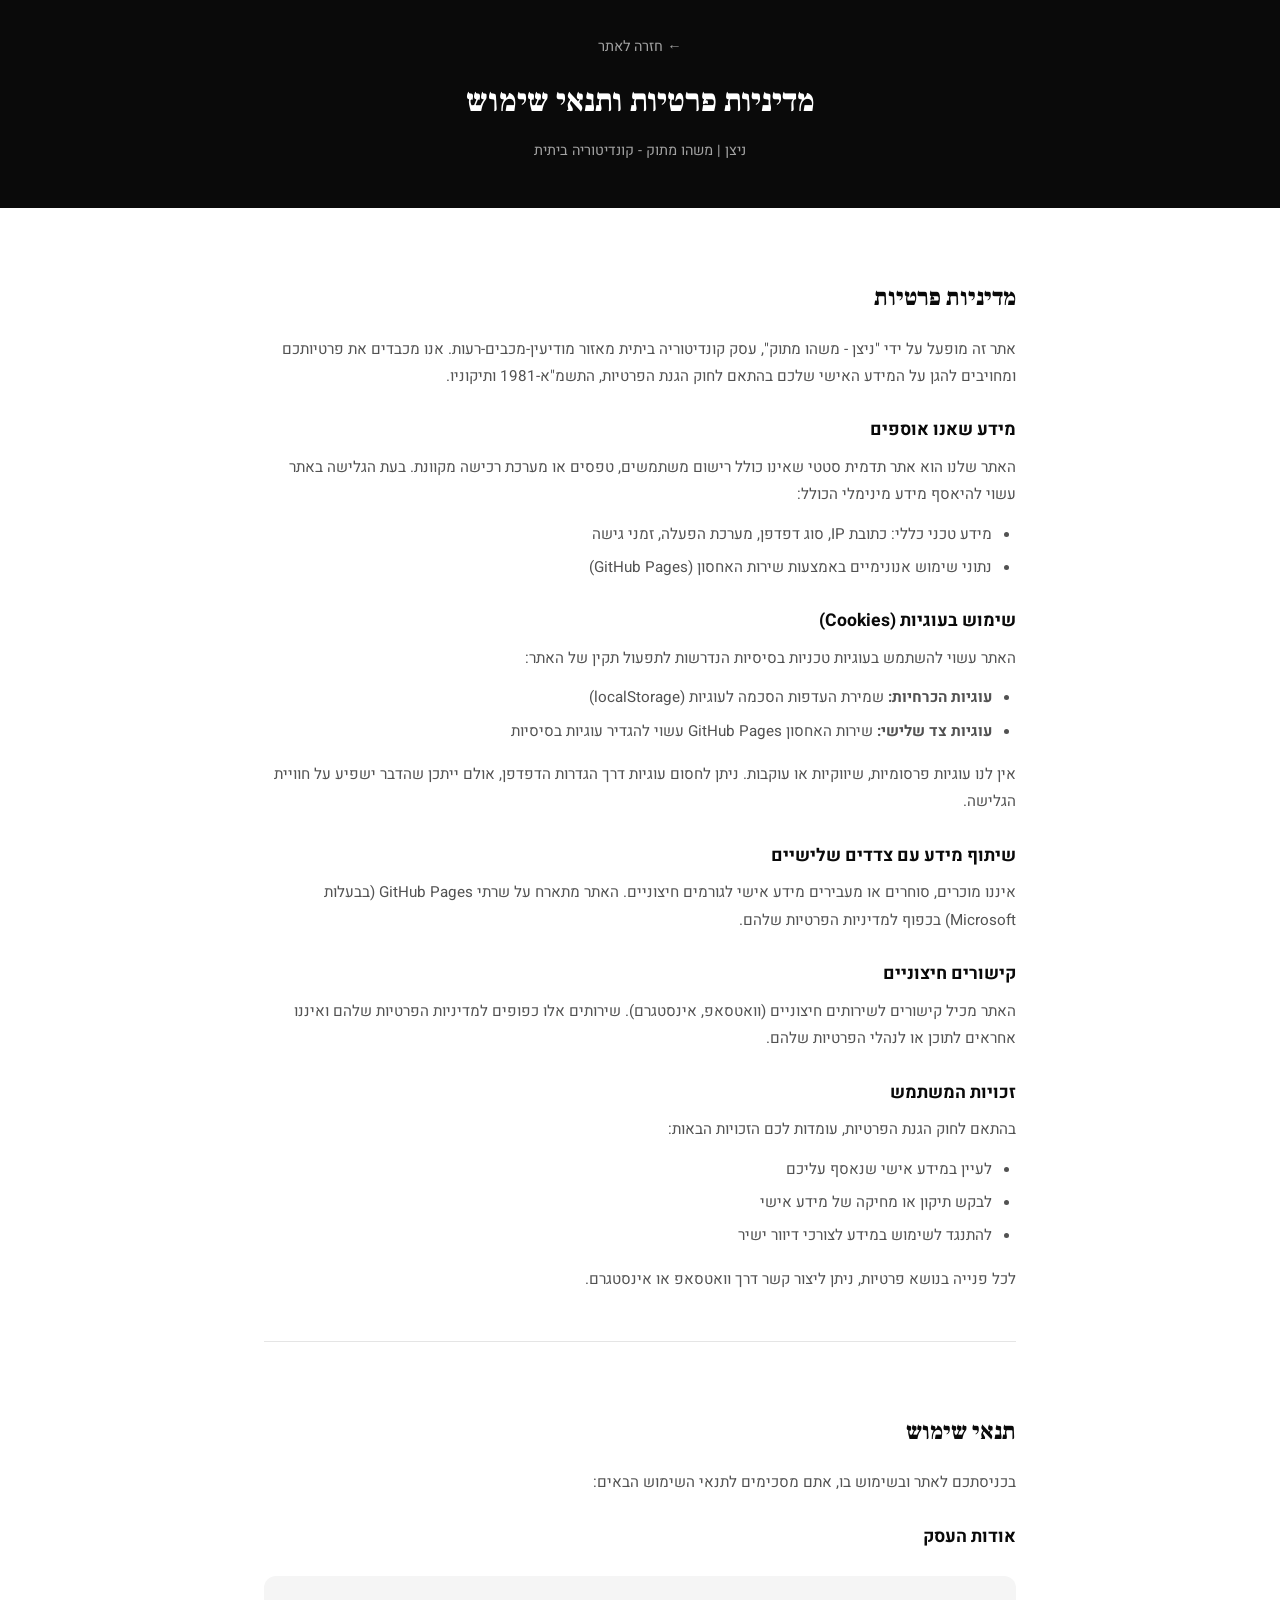
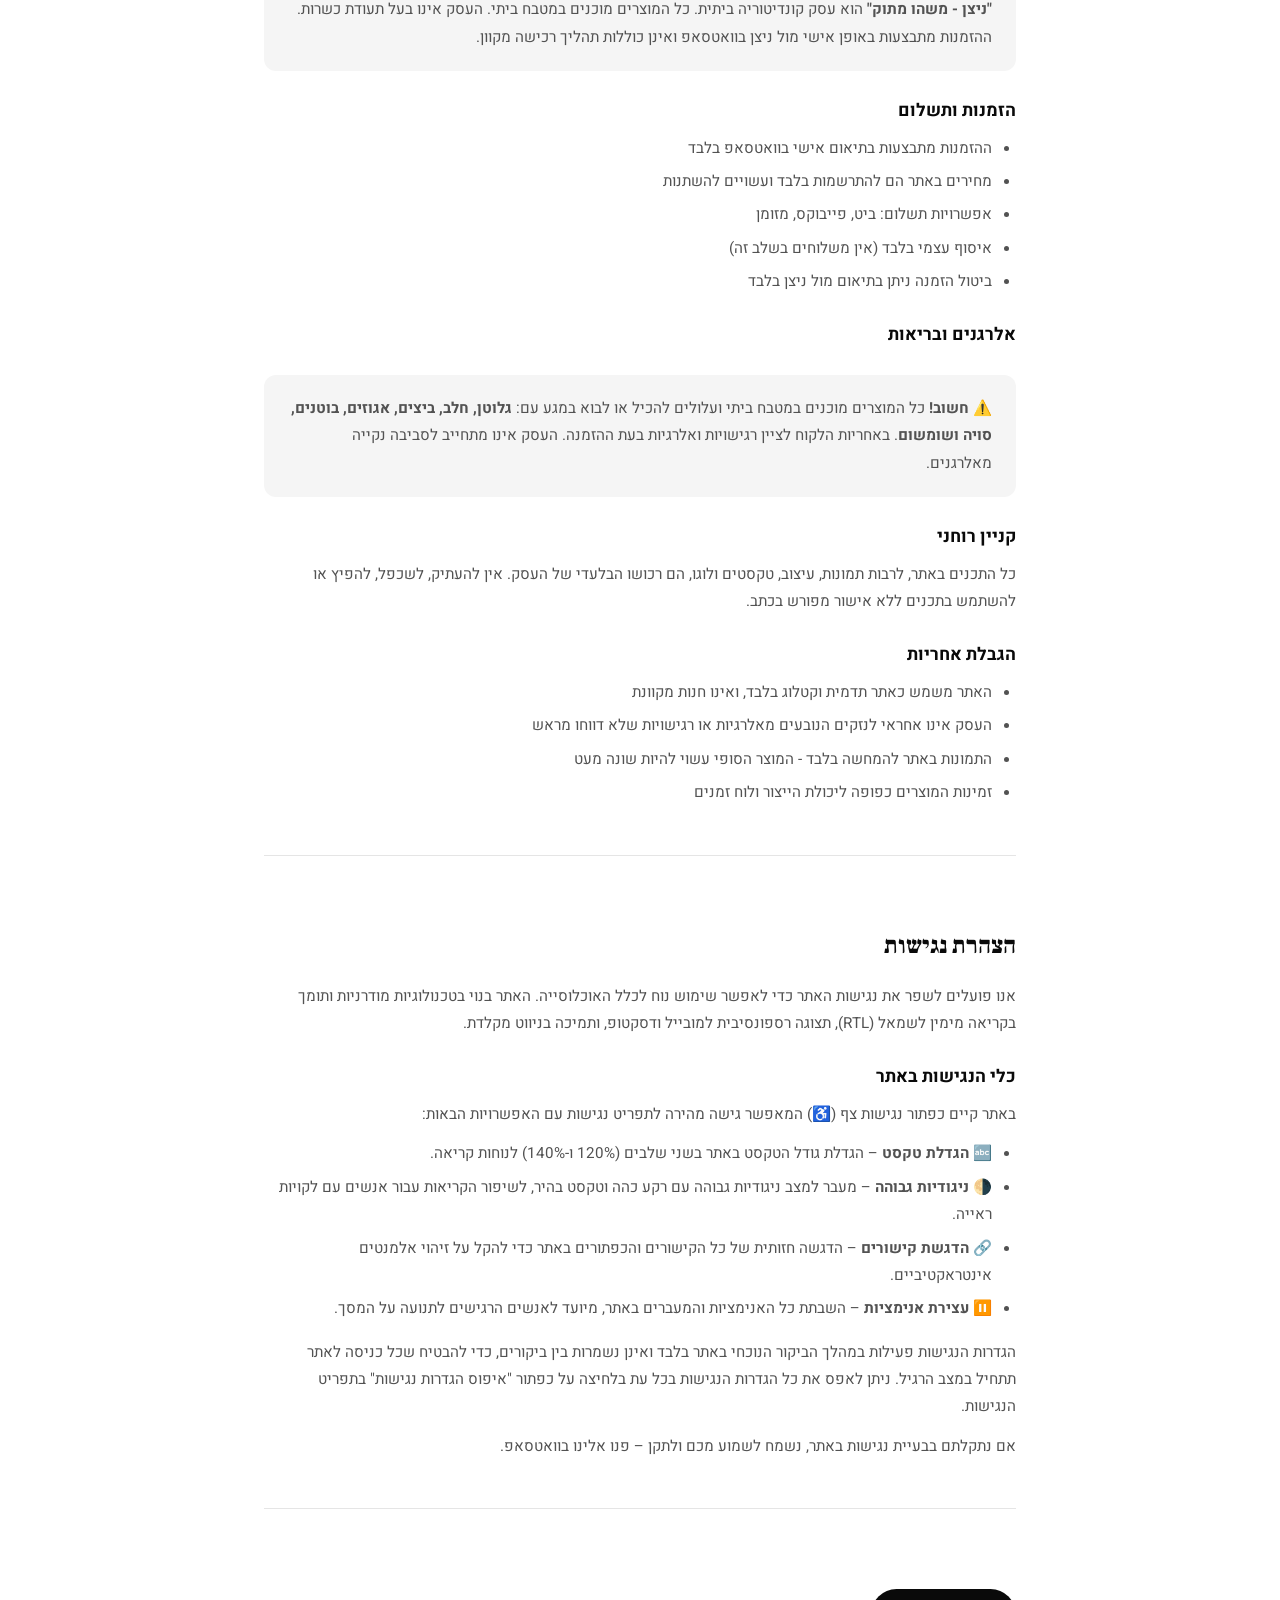
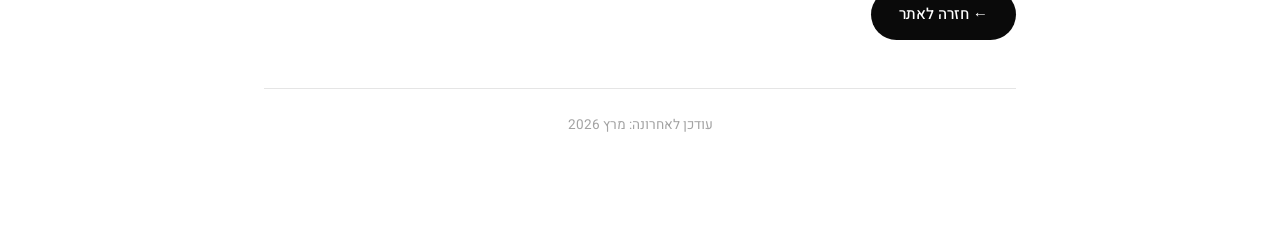
<file: privacy.html>
<!DOCTYPE html>
<html lang="he" dir="rtl">
<head>
  <meta charset="UTF-8">
  <meta name="viewport" content="width=device-width, initial-scale=1.0">
  <title>מדיניות פרטיות ותנאי שימוש | ניצן - משהו מתוק</title>
  <link rel="icon" href="images/logo.png" type="image/png">
  <link rel="preconnect" href="https://fonts.googleapis.com">
  <link rel="preconnect" href="https://fonts.gstatic.com" crossorigin>
  <link href="https://fonts.googleapis.com/css2?family=Heebo:wght@300;400;500;700;900&family=Frank+Ruhl+Libre:wght@400;700;900&display=swap" rel="stylesheet">
  <style>
    :root {
      --black: #0a0a0a;
      --white: #ffffff;
      --gray-100: #f5f5f5;
      --gray-400: #a3a3a3;
      --gray-500: #737373;
      --gray-600: #525252;
      --gray-800: #262626;
    }

    * { margin: 0; padding: 0; box-sizing: border-box; }

    body {
      font-family: 'Heebo', sans-serif;
      color: var(--black);
      background: var(--white);
      line-height: 1.8;
    }

    .page-header {
      background: var(--black);
      color: var(--white);
      padding: 32px 24px;
      text-align: center;
    }

    .page-header a {
      color: var(--gray-400);
      text-decoration: none;
      font-size: 0.9rem;
      transition: color 0.3s;
    }

    .page-header a:hover { color: var(--white); }

    .page-header h1 {
      font-family: 'Frank Ruhl Libre', serif;
      font-size: 2rem;
      font-weight: 900;
      margin-top: 12px;
    }

    .page-header p {
      color: var(--gray-400);
      font-size: 0.9rem;
      margin-top: 8px;
    }

    .content {
      max-width: 800px;
      margin: 0 auto;
      padding: 48px 24px 80px;
    }

    h2 {
      font-family: 'Frank Ruhl Libre', serif;
      font-size: 1.5rem;
      font-weight: 900;
      margin: 40px 0 16px;
      padding-top: 20px;
    }

    h2:first-of-type { margin-top: 0; }

    h3 {
      font-size: 1.1rem;
      font-weight: 700;
      margin: 24px 0 8px;
    }

    p, li {
      color: var(--gray-600);
      font-size: 0.95rem;
      margin-bottom: 12px;
    }

    ul {
      padding-right: 24px;
      margin-bottom: 16px;
    }

    li { margin-bottom: 6px; }

    .highlight-box {
      background: var(--gray-100);
      border-radius: 12px;
      padding: 20px 24px;
      margin: 24px 0;
    }

    .highlight-box p { margin-bottom: 0; }

    .section-divider {
      border: none;
      border-top: 1px solid #e5e5e5;
      margin: 48px 0;
    }

    .back-link {
      display: inline-flex;
      align-items: center;
      gap: 8px;
      margin-top: 32px;
      padding: 12px 28px;
      background: var(--black);
      color: var(--white);
      text-decoration: none;
      border-radius: 100px;
      font-weight: 500;
      font-size: 0.95rem;
      transition: all 0.3s;
    }

    .back-link:hover {
      background: var(--gray-800);
      transform: translateY(-2px);
    }

    .update-date {
      color: var(--gray-400);
      font-size: 0.85rem;
      text-align: center;
      margin-top: 48px;
      padding-top: 24px;
      border-top: 1px solid #e5e5e5;
    }

    @media (max-width: 768px) {
      .page-header h1 { font-size: 1.5rem; }
      .content { padding: 32px 16px 60px; }
      h2 { font-size: 1.3rem; }
    }
  </style>
</head>
<body>

  <header class="page-header">
    <a href="index.html">&larr; חזרה לאתר</a>
    <h1>מדיניות פרטיות ותנאי שימוש</h1>
    <p>ניצן | משהו מתוק - קונדיטוריה ביתית</p>
  </header>

  <main class="content">

    <!-- Privacy Policy -->
    <h2 id="privacy">מדיניות פרטיות</h2>

    <p>
      אתר זה מופעל על ידי "ניצן - משהו מתוק", עסק קונדיטוריה ביתית מאזור מודיעין-מכבים-רעות.
      אנו מכבדים את פרטיותכם ומחויבים להגן על המידע האישי שלכם בהתאם לחוק הגנת הפרטיות, התשמ"א-1981 ותיקוניו.
    </p>

    <h3>מידע שאנו אוספים</h3>
    <p>האתר שלנו הוא אתר תדמית סטטי שאינו כולל רישום משתמשים, טפסים או מערכת רכישה מקוונת. בעת הגלישה באתר עשוי להיאסף מידע מינימלי הכולל:</p>
    <ul>
      <li>מידע טכני כללי: כתובת IP, סוג דפדפן, מערכת הפעלה, זמני גישה</li>
      <li>נתוני שימוש אנונימיים באמצעות שירות האחסון (GitHub Pages)</li>
    </ul>

    <h3>שימוש בעוגיות (Cookies)</h3>
    <p>האתר עשוי להשתמש בעוגיות טכניות בסיסיות הנדרשות לתפעול תקין של האתר:</p>
    <ul>
      <li><strong>עוגיות הכרחיות:</strong> שמירת העדפות הסכמה לעוגיות (localStorage)</li>
      <li><strong>עוגיות צד שלישי:</strong> שירות האחסון GitHub Pages עשוי להגדיר עוגיות בסיסיות</li>
    </ul>
    <p>אין לנו עוגיות פרסומיות, שיווקיות או עוקבות. ניתן לחסום עוגיות דרך הגדרות הדפדפן, אולם ייתכן שהדבר ישפיע על חוויית הגלישה.</p>

    <h3>שיתוף מידע עם צדדים שלישיים</h3>
    <p>איננו מוכרים, סוחרים או מעבירים מידע אישי לגורמים חיצוניים. האתר מתארח על שרתי GitHub Pages (בבעלות Microsoft) בכפוף למדיניות הפרטיות שלהם.</p>

    <h3>קישורים חיצוניים</h3>
    <p>האתר מכיל קישורים לשירותים חיצוניים (וואטסאפ, אינסטגרם). שירותים אלו כפופים למדיניות הפרטיות שלהם ואיננו אחראים לתוכן או לנהלי הפרטיות שלהם.</p>

    <h3>זכויות המשתמש</h3>
    <p>בהתאם לחוק הגנת הפרטיות, עומדות לכם הזכויות הבאות:</p>
    <ul>
      <li>לעיין במידע אישי שנאסף עליכם</li>
      <li>לבקש תיקון או מחיקה של מידע אישי</li>
      <li>להתנגד לשימוש במידע לצורכי דיוור ישיר</li>
    </ul>
    <p>לכל פנייה בנושא פרטיות, ניתן ליצור קשר דרך וואטסאפ או אינסטגרם.</p>

    <hr class="section-divider">

    <!-- Terms of Use -->
    <h2 id="terms">תנאי שימוש</h2>

    <p>בכניסתכם לאתר ובשימוש בו, אתם מסכימים לתנאי השימוש הבאים:</p>

    <h3>אודות העסק</h3>
    <div class="highlight-box">
      <p>
        <strong>"ניצן - משהו מתוק"</strong> הוא עסק קונדיטוריה ביתית. כל המוצרים מוכנים במטבח ביתי.
        העסק אינו בעל תעודת כשרות. ההזמנות מתבצעות באופן אישי מול ניצן בוואטסאפ ואינן כוללות תהליך רכישה מקוון.
      </p>
    </div>

    <h3>הזמנות ותשלום</h3>
    <ul>
      <li>ההזמנות מתבצעות בתיאום אישי בוואטסאפ בלבד</li>
      <li>מחירים באתר הם להתרשמות בלבד ועשויים להשתנות</li>
      <li>אפשרויות תשלום: ביט, פייבוקס, מזומן</li>
      <li>איסוף עצמי בלבד (אין משלוחים בשלב זה)</li>
      <li>ביטול הזמנה ניתן בתיאום מול ניצן בלבד</li>
    </ul>

    <h3>אלרגנים ובריאות</h3>
    <div class="highlight-box">
      <p>
        &#9888;&#65039; <strong>חשוב!</strong> כל המוצרים מוכנים במטבח ביתי ועלולים להכיל או לבוא במגע עם: 
        <strong>גלוטן, חלב, ביצים, אגוזים, בוטנים, סויה ושומשום</strong>. 
        באחריות הלקוח לציין רגישויות ואלרגיות בעת ההזמנה. העסק אינו מתחייב לסביבה נקייה מאלרגנים.
      </p>
    </div>

    <h3>קניין רוחני</h3>
    <p>
      כל התכנים באתר, לרבות תמונות, עיצוב, טקסטים ולוגו, הם רכושו הבלעדי של העסק.
      אין להעתיק, לשכפל, להפיץ או להשתמש בתכנים ללא אישור מפורש בכתב.
    </p>

    <h3>הגבלת אחריות</h3>
    <ul>
      <li>האתר משמש כאתר תדמית וקטלוג בלבד, ואינו חנות מקוונת</li>
      <li>העסק אינו אחראי לנזקים הנובעים מאלרגיות או רגישויות שלא דווחו מראש</li>
      <li>התמונות באתר להמחשה בלבד - המוצר הסופי עשוי להיות שונה מעט</li>
      <li>זמינות המוצרים כפופה ליכולת הייצור ולוח זמנים</li>
    </ul>

    <hr class="section-divider">

    <!-- Accessibility -->
    <h2 id="accessibility">הצהרת נגישות</h2>
    <p>
      אנו פועלים לשפר את נגישות האתר כדי לאפשר שימוש נוח לכלל האוכלוסייה.
      האתר בנוי בטכנולוגיות מודרניות ותומך בקריאה מימין לשמאל (RTL), תצוגה רספונסיבית למובייל ודסקטופ, ותמיכה בניווט מקלדת.
    </p>

    <h3>כלי הנגישות באתר</h3>
    <p>
      באתר קיים כפתור נגישות צף (♿) המאפשר גישה מהירה לתפריט נגישות עם האפשרויות הבאות:
    </p>
    <ul>
      <li><strong>🔤 הגדלת טקסט</strong> – הגדלת גודל הטקסט באתר בשני שלבים (120% ו-140%) לנוחות קריאה.</li>
      <li><strong>🌗 ניגודיות גבוהה</strong> – מעבר למצב ניגודיות גבוהה עם רקע כהה וטקסט בהיר, לשיפור הקריאות עבור אנשים עם לקויות ראייה.</li>
      <li><strong>🔗 הדגשת קישורים</strong> – הדגשה חזותית של כל הקישורים והכפתורים באתר כדי להקל על זיהוי אלמנטים אינטראקטיביים.</li>
      <li><strong>⏸️ עצירת אנימציות</strong> – השבתת כל האנימציות והמעברים באתר, מיועד לאנשים הרגישים לתנועה על המסך.</li>
    </ul>
    <p>
      הגדרות הנגישות פעילות במהלך הביקור הנוכחי באתר בלבד ואינן נשמרות בין ביקורים, כדי להבטיח שכל כניסה לאתר תתחיל במצב הרגיל.
      ניתן לאפס את כל הגדרות הנגישות בכל עת בלחיצה על כפתור "איפוס הגדרות נגישות" בתפריט הנגישות.
    </p>

    <p>
      אם נתקלתם בבעיית נגישות באתר, נשמח לשמוע מכם ולתקן – פנו אלינו בוואטסאפ.
    </p>

    <hr class="section-divider">

    <a href="index.html" class="back-link">
      &larr; חזרה לאתר
    </a>

    <p class="update-date">עודכן לאחרונה: מרץ 2026</p>
  </main>

</body>
</html>
</file>
